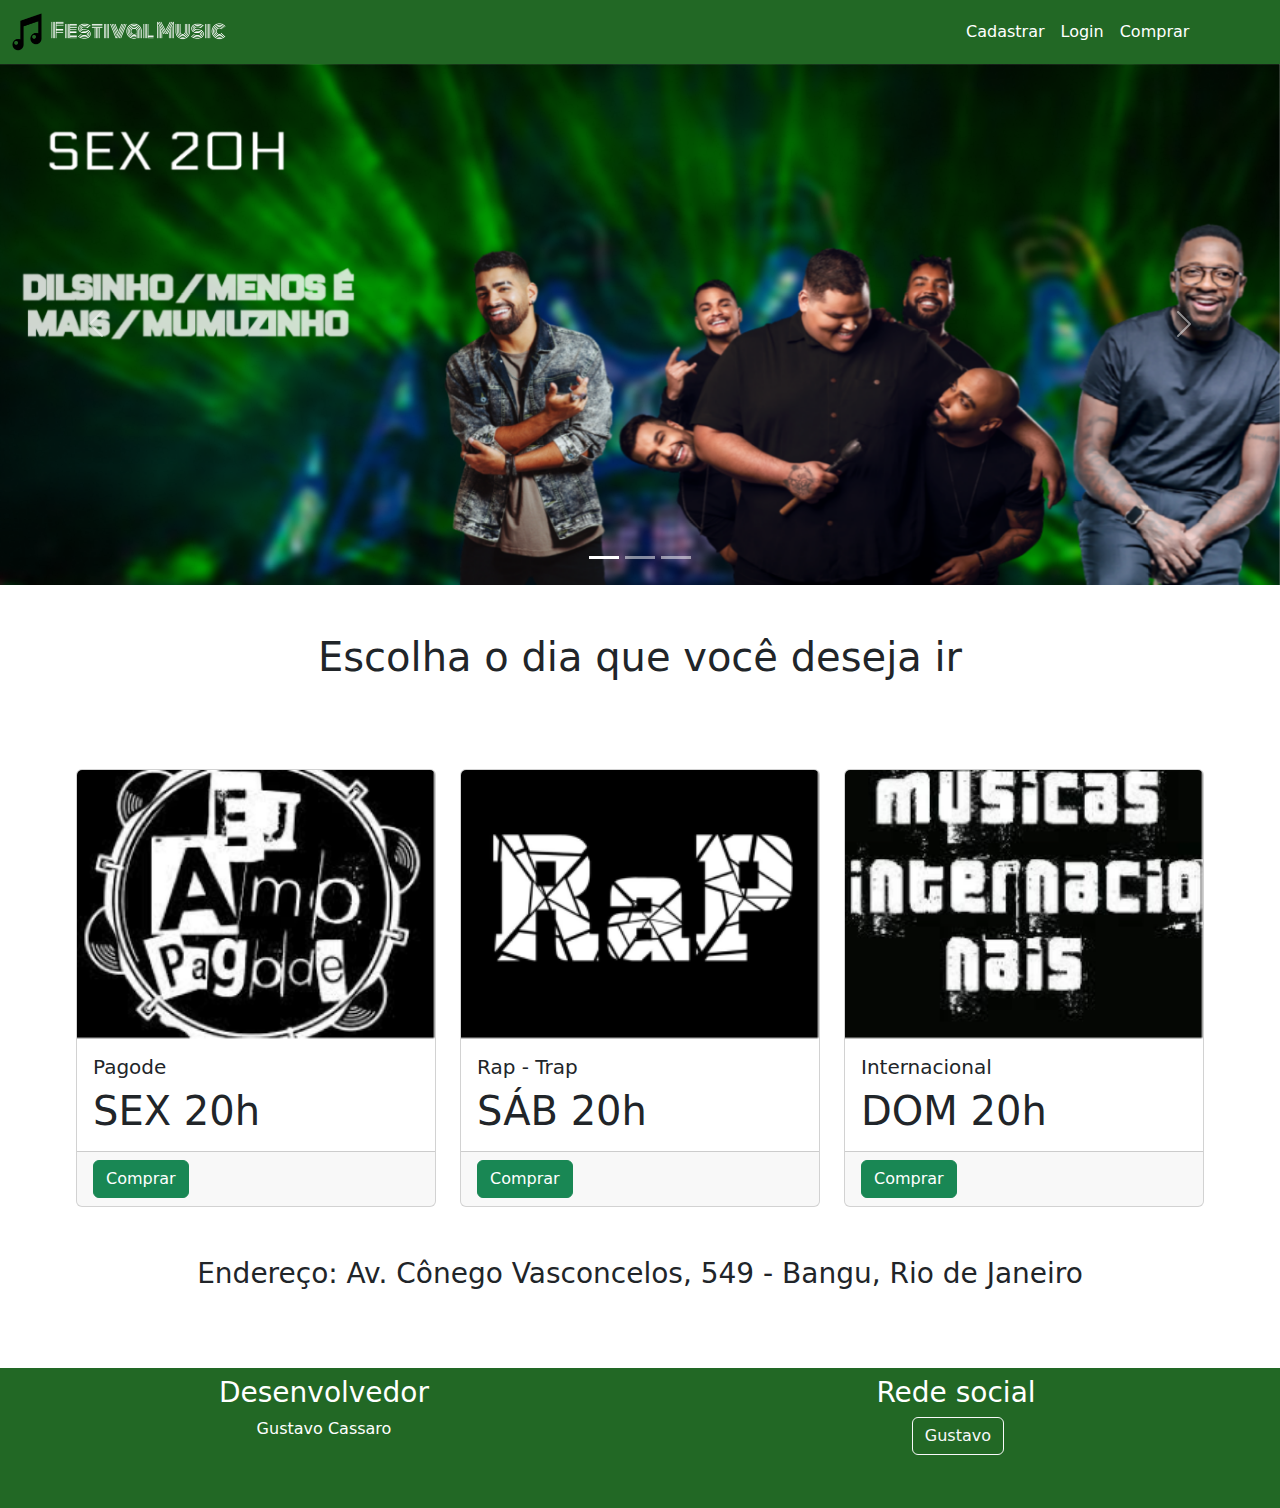
<file: index.html>
<!doctype html>
<html lang="pt-br">
  <head>
    <meta charset="utf-8">
    <meta name="viewport" content="width=device-width, initial-scale=1">
    <title>Festival Music: de 25 à 27 de Novembro</title>
    <link rel="stylesheet" href="https://cdn.jsdelivr.net/npm/bootstrap@5.2.1/dist/css/bootstrap.min.css">
    <link href="https://cdn.jsdelivr.net/npm/bootstrap@5.2.1/dist/css/bootstrap.min.css" rel="stylesheet" integrity="sha384-iYQeCzEYFbKjA/T2uDLTpkwGzCiq6soy8tYaI1GyVh/UjpbCx/TYkiZhlZB6+fzT" crossorigin="anonymous">
    <link rel="stylesheet" href="css/style.css">
    <link rel="shortcut icon" href="img/navicon.png" type="image/x-icon">
  </head>

  <body>
    <!--NAVBAR-->
    <nav class="navbar navbar-expand-lg menu">
      <div class="container-fluid">
        <a class="navbar-brand" href="index.html">
          <img src="img/logo.png" alt="..." width="50%">
        </a>
        <button class="navbar-toggler" type="button" data-bs-toggle="collapse" data-bs-target="#navbarNav" aria-controls="navbarNav" aria-expanded="false" aria-label="Toggle navigation">
          <span class="navbar-toggler-icon"></span>
        </button>
        <div class="collapse navbar-collapse" id="navbarNav">
          <ul class="navbar-nav text-navbar">
            <li class="nav-item texto-nav">
              <a class="nav-link links" href="cadastrar.html">Cadastrar</a>
            </li>
            <li class="nav-item texto-nav">
              <a class="nav-link" aria-current="page" href="login.html">Login</a>
            </li>
            <li class="nav-item texto-nav">
              <a class="nav-link" href="comprar.html">Comprar</a>
            </li>
          </ul>
        </div>
      </div>
    </nav>
          </div>
        </div>
      </nav>
      <!-- CARROSSEL -->
      <div id="carouselExampleIndicators" class="carousel slide" data-bs-ride="carousel">
        <div class="carousel-indicators">
          <button type="button" data-bs-target="#carouselExampleIndicators" data-bs-slide-to="0" class="active" aria-current="true" aria-label="Slide 1"></button>
          <button type="button" data-bs-target="#carouselExampleIndicators" data-bs-slide-to="1" aria-label="Slide 2"></button>
          <button type="button" data-bs-target="#carouselExampleIndicators" data-bs-slide-to="2" aria-label="Slide 3"></button>
        </div>
        <div class="carousel-inner carrossel">
          <div class="carousel-item active">
            <img src="img/carrossel-1.png" width="1080px" class="d-block w-100" alt="...">
          </div>
          <div class="carousel-item">
            <img src="img/carrossel-2.png" width="1080px" class="d-block w-100" alt="...">
          </div>
          <div class="carousel-item">
            <img src="img/carrossel-3.png" width="1080px" class="d-block w-100" alt="...">
          </div>
        </div>
        <button class="carousel-control-prev" type="button" data-bs-target="#carouselExampleIndicators" data-bs-slide="prev">
          <span class="carousel-control-prev-icon" aria-hidden="true"></span>
          <span class="visually-hidden">Previous</span>
        </button>
        <button class="carousel-control-next" type="button" data-bs-target="#carouselExampleIndicators" data-bs-slide="next">
          <span class="carousel-control-next-icon" aria-hidden="true"></span>
          <span class="visually-hidden">Next</span>
        </button>
      </div>
        <!-- DESCRIÇÃO -->
      <div class="row g-0 introdução">
        <div class="col-12"><br><br>
          <h1 class="sobre text-center">Escolha o dia que você deseja ir</h1>
          
        </div>

        </div>
      <!-- CARDS -->
      
      <div class="row row-cols-1 row-cols-md-3 g-4 cartoes">
        <div class="col">
          <div class="card h-100 cartao">
            <img src="img/Rectangle 17.png" class="card-img-top" alt="...">
            <div class="card-body">
              <h5 class="card-title">Pagode</h5>
              <h1 class="card-text">SEX 20h</h1>
            </div>
            <div class="card-footer">
              <a href="comprar.html" class="btn btn-success">Comprar</a>
            </div>
          </div>
        </div>
        <div class="col">
          <div class="card h-100 cartao">
            <img src="img/Rectangle 16.png" class="card-img-top" alt="...">
            <div class="card-body">
              <h5 class="card-title">Rap - Trap</h5>
              <h1 class="card-text">SÁB 20h</h1>
            </div>
            <div class="card-footer">
              <a href="comprar.html" class="btn btn-success">Comprar</a>
            </div>
          </div>
        </div>
        <div class="col">
          <div class="card h-100 cartao">
            <img src="img/Rectangle 18.png" class="card-img-top" alt="...">
            <div class="card-body">
              <h5 class="card-title">Internacional</h5>
              <h1 class="card-text">DOM 20h</h1>
            </div>
            <div class="card-footer">
              <a href="comprar.html" class="btn btn-success">Comprar</a>
            </div>
          </div>
        </div>
        <!-- SOBRE -->
        <div class="col-12 col-md-12 ende">
          <h3 class="text-center">Endereço: Av. Cônego Vasconcelos, 549 - Bangu, Rio de Janeiro</h3>
        </div>
   

      </div>
      <!-- FOOTER -->
      <footer class="footer">
        <div class="col-12 col-md-6 gusta">
          <h3 class="text-center text-white">Desenvolvedor</h3>
          <p class="text-center text-white">Gustavo Cassaro</p><br><br>
        </div>
        <div class="col-12 col-md-6 vo">
          <h3 class="text-white text-center">Rede social</h3>
          <a href="https://instagram.com/_gustavocassaro4" class="btn btn-outline-light insta">Gustavo</a>
        </div>
      </footer>






    <script src="https://cdn.jsdelivr.net/npm/bootstrap@5.2.1/dist/js/bootstrap.bundle.min.js" integrity="sha384-u1OknCvxWvY5kfmNBILK2hRnQC3Pr17a+RTT6rIHI7NnikvbZlHgTPOOmMi466C8" crossorigin="anonymous"></script>
    <script src="https://cdn.jsdelivr.net/npm/@popperjs/core@2.11.6/dist/umd/popper.min.js" integrity="sha384-oBqDVmMz9ATKxIep9tiCxS/Z9fNfEXiDAYTujMAeBAsjFuCZSmKbSSUnQlmh/jp3" crossorigin="anonymous"></script>
   
    <script src="js/script.js"></script>
  </body>
</html>
</file>
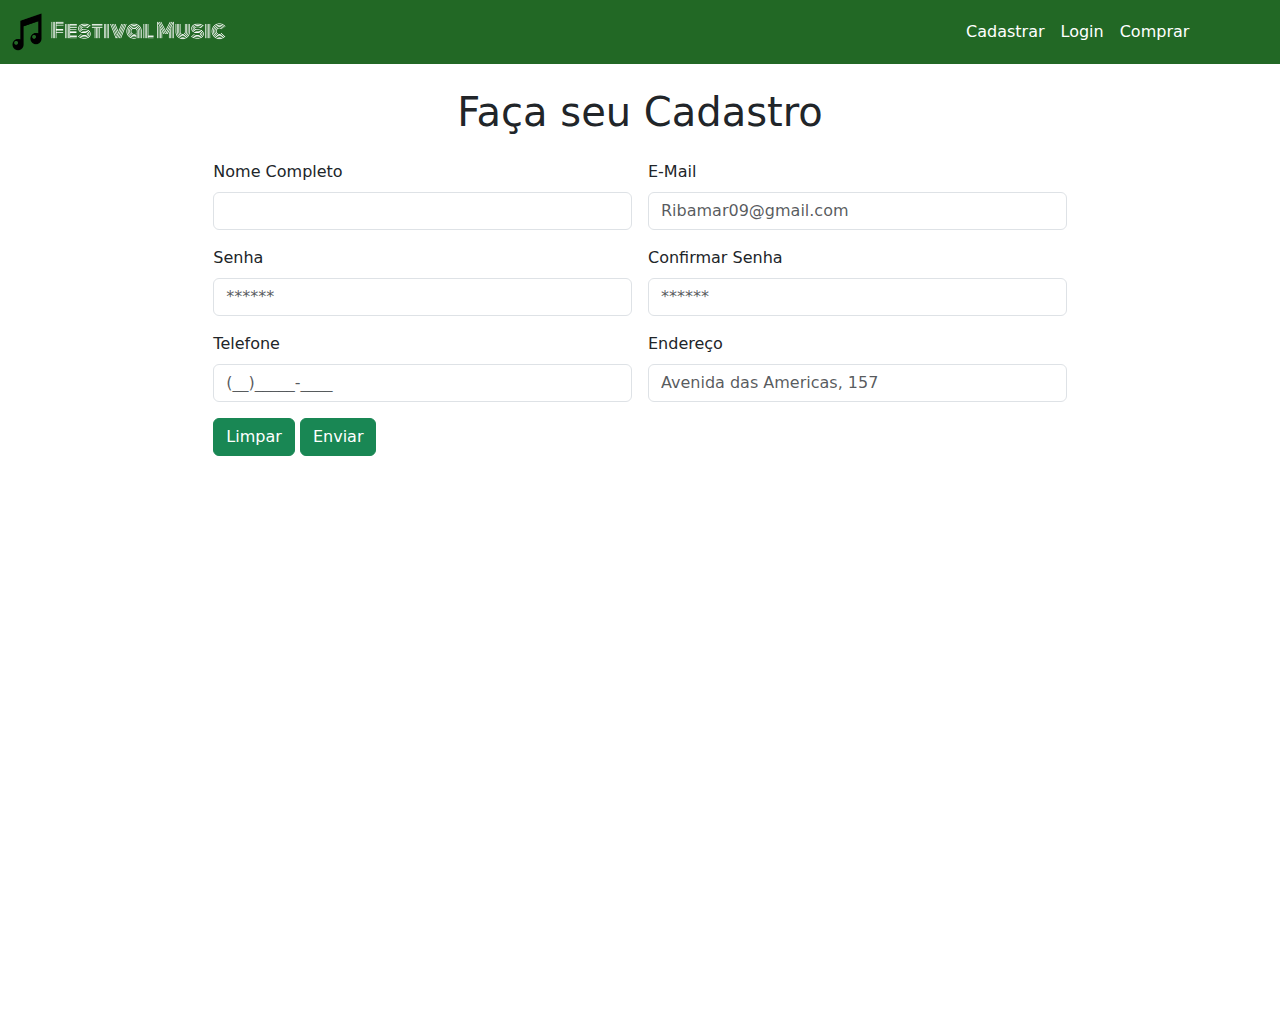
<file: cadastrar.html>
<!doctype html>
<html lang="pt-br">
  <head>
    <meta charset="utf-8">
    <meta name="viewport" content="width=device-width, initial-scale=1">
    <title>Festival Music: de 25 à 27 de Novembro</title>
    <link rel="stylesheet" href="https://cdn.jsdelivr.net/npm/bootstrap@5.2.1/dist/css/bootstrap.min.css">
    <link href="https://cdn.jsdelivr.net/npm/bootstrap@5.2.1/dist/css/bootstrap.min.css" rel="stylesheet" integrity="sha384-iYQeCzEYFbKjA/T2uDLTpkwGzCiq6soy8tYaI1GyVh/UjpbCx/TYkiZhlZB6+fzT" crossorigin="anonymous">
    <link rel="stylesheet" href="css/style.css">
    <link rel="shortcut icon" href="img/navicon.png" type="image/x-icon">
  </head>
  <body>
    <nav class="navbar navbar-expand-lg menu">
      <div class="container-fluid">
        <a class="navbar-brand" href="index.html">
          <img src="img/logo.png" alt="" width="50%">
        </a>
        <button class="navbar-toggler" type="button" data-bs-toggle="collapse" data-bs-target="#navbarNav" aria-controls="navbarNav" aria-expanded="false" aria-label="Toggle navigation">
          <span class="navbar-toggler-icon"></span>
        </button>
        <div class="collapse navbar-collapse" id="navbarNav">
          <ul class="navbar-nav text-navbar">
            <li class="nav-item texto-nav">
              <a class="nav-link links" href="cadastrar.html">Cadastrar</a>
            </li>
            <li class="nav-item texto-nav">
              <a class="nav-link" aria-current="page" href="login.html">Login</a>
            </li>
            <li class="nav-item texto-nav">
              <a class="nav-link" href="comprar.html">Comprar</a>
            </li>
          </ul>
        </div>
      </div>
    </nav>

    <!-- TELA DE CADASTRO -->
<div class="cadastro">
    <div class="col-8 cadastro"><br>
        <form class="row g-3" name="form" id="form" method="post" onsubmit="return envia(this)" action="usuarios/incluirUsuario.php">
            <h1 class="text-center">Faça seu Cadastro</h1>

            <div class="col-6">
              <label for="inputAddress" class="form-label">Nome Completo</label>
              <input type="text" class="form-control" id="nome" name="nome" required>
            </div>
            <div class="col-md-6">
              <label for="inputEmail4" class="form-label">E-Mail</label>
              <input type="email" class="form-control" id="email" name="email" placeholder="Ribamar09@gmail.com" required>
            </div>
            <div class="col-md-6">
              <label for="inputPassword4" class="form-label">Senha</label>
              <input type="password" class="form-control" name="senha" id="senha" oninput="senhas()" placeholder="******" required>
            </div>
            <div class="col-md-6">
                <label for="inputPassword4" class="form-label">Confirmar Senha</label>
                <input type="password" class="form-control" name="senha2" id="senha2" oninput="senhas()" placeholder="******" required>
              </div>
              <p id="msg"> * As senhas não conferem </p>
           
          <div class="col-6">
            <label for="cpf" class="form-label"> Telefone </label>
            <input type="text" class="form-control" name="tel" id="tel" placeholder="(__)_____-____" onkeypress="mascara_tel(this)" maxlength="14" onkeyup="salto(this.name, this.value)" onkeydown="return somente_numero(event)">
        </div>
            <div class="col-6">
              <label for="inputAddress2" class="form-label">Endereço</label>
              <input type="text" class="form-control" id="endereco" name="end" placeholder="Avenida das Americas, 157" required>
            </div>
            
            <div class="col-12">
                <button type="reset" class="btn btn-success">Limpar</button>
                <button type="submit" class="btn btn-success">Enviar</button>
            </div>
          </form>
    </div>
</div>
            
    <script src="https://cdn.jsdelivr.net/npm/bootstrap@5.2.1/dist/js/bootstrap.bundle.min.js" integrity="sha384-u1OknCvxWvY5kfmNBILK2hRnQC3Pr17a+RTT6rIHI7NnikvbZlHgTPOOmMi466C8" crossorigin="anonymous"></script>
    <script src="https://cdn.jsdelivr.net/npm/@popperjs/core@2.11.6/dist/umd/popper.min.js" integrity="sha384-oBqDVmMz9ATKxIep9tiCxS/Z9fNfEXiDAYTujMAeBAsjFuCZSmKbSSUnQlmh/jp3" crossorigin="anonymous"></script>
    <script src="js/script.js"></script>
  </body>
</html>
</file>
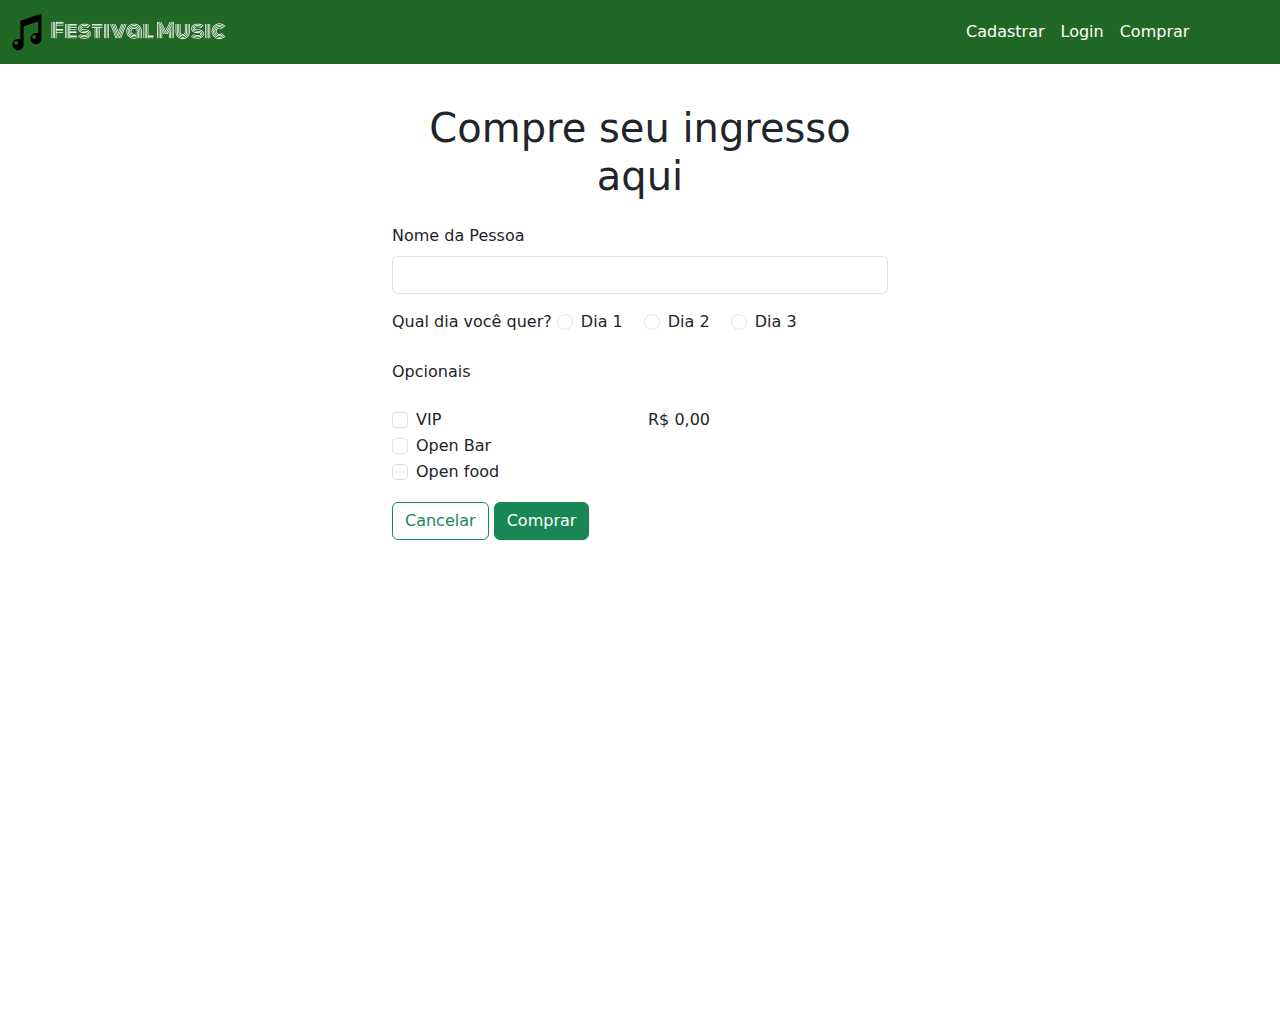
<file: comprar.html>
<!doctype html>
<html lang="pt-br">
  <head>
    <meta charset="utf-8">
    <meta name="viewport" content="width=device-width, initial-scale=1">
    <title>Festival Music: de 25 à 27 de Novembro</title>
    <link rel="stylesheet" href="https://cdn.jsdelivr.net/npm/bootstrap@5.2.1/dist/css/bootstrap.min.css">
    <link href="https://cdn.jsdelivr.net/npm/bootstrap@5.2.1/dist/css/bootstrap.min.css" rel="stylesheet" integrity="sha384-iYQeCzEYFbKjA/T2uDLTpkwGzCiq6soy8tYaI1GyVh/UjpbCx/TYkiZhlZB6+fzT" crossorigin="anonymous">
    <link rel="stylesheet" href="css/style.css">
    <link rel="shortcut icon" href="img/navicon.png" type="image/x-icon">
  </head>
  <body>
    <nav class="navbar navbar-expand-lg menu">
      <div class="container-fluid">
        <a class="navbar-brand" href="index.html">
          <img src="img/logo.png" alt="" width="50%">
        </a>
        <button class="navbar-toggler" type="button" data-bs-toggle="collapse" data-bs-target="#navbarNav" aria-controls="navbarNav" aria-expanded="false" aria-label="Toggle navigation">
          <span class="navbar-toggler-icon"></span>
        </button>
        <div class="collapse navbar-collapse" id="navbarNav">
          <ul class="navbar-nav text-navbar">
            <li class="nav-item texto-nav">
              <a class="nav-link links" href="cadastrar.html">Cadastrar</a>
            </li>
            <li class="nav-item texto-nav">
              <a class="nav-link" aria-current="page" href="login.html">Login</a>
            </li>
            <li class="nav-item texto-nav">
              <a class="nav-link" href="comprar.html">Comprar</a>
            </li>
          </ul>
        </div>
      </div>
    </nav>

    <!-- TELA DE COMPRA -->
<div class="cadastro ok">
    <div class="col-8 cadastro"><br>
        <form class="row g-3 form" name="form" id="form" method="post" onsubmit="return envia(this)" action="usuarios/incluirIngresso.php">
            <h1 class="text-center">Compre seu ingresso aqui</h1>


            <div class="col-md-12">
              <label for="inputPassword4" class="form-label">Nome da Pessoa</label>
              <input type="text" class="form-control" id="nmod" name="nome"
              required>
            </div>
            <div class="col-12">
              <label for="">Qual dia você quer?</label>
              <div class="form-check form-check-inline">
                  <input class="form-check-input" type="radio" name="dia" id="acrilico" value="dia 1" onchange="valuetipo()">
                  <label class="form-check-label" for="inlineRadio1">Dia 1</label>
              </div>
              <div class="form-check form-check-inline">
                  <input class="form-check-input" type="radio" name="dia" id="antiqueda" value="dia 2" onchange="valuetipo()">
                  <label class="form-check-label" for="inlineRadio2">Dia 2</label>
              </div>
              <div class="form-check form-check-inline">
                  <input class="form-check-input" type="radio" name="dia" id="silicone" value="dia 3" onchange="valuetipo()">
                  <label class="form-check-label" for="inlineRadio3">Dia 3</label>
              </div> <br><br>
          <div class="col-6">
              <label for="opcionais" class="form-label">Opcionais</label>
          </div>
          </div>
          <div class="col-6">
              <div class="form-check">
                  <input class="form-check-input" type="checkbox" value="" id="glitter" onchange="valuea(40,this.checked)">
                  <label class="form-check-label" for="flexCheckDefault">
                    VIP
                  </label>
                </div>
                <div class="form-check">
                  <input class="form-check-input" type="checkbox" value="" id="name" onchange="valuea(20,this.checked)">
                  <label class="form-check-label" for="flexCheckChecked">
                    Open Bar
                  </label>
                </div>
                <div class="form-check">
                  <input class="form-check-input" type="checkbox" value="" id="numero" onchange="valuea(30,this.checked)"> 
                  <label class="form-check-label" for="flexCheckChecked">
                    Open food
                  </label>
                </div>
                
          </div>
          <div class="col-6" id="value">
              <p> R$ <output name="valor" id="res">0</output>,00 </p>
          </div>
            
            
            <div class="col-12">
                <button type="submit" class="btn btn-outline-success">Cancelar</button>
                <button type="submit" class="btn btn-success">Comprar</button>
            </div>
          </form>
    </div>
</div>
            
    <script src="https://cdn.jsdelivr.net/npm/bootstrap@5.2.1/dist/js/bootstrap.bundle.min.js" integrity="sha384-u1OknCvxWvY5kfmNBILK2hRnQC3Pr17a+RTT6rIHI7NnikvbZlHgTPOOmMi466C8" crossorigin="anonymous"></script>
    <script src="https://cdn.jsdelivr.net/npm/@popperjs/core@2.11.6/dist/umd/popper.min.js" integrity="sha384-oBqDVmMz9ATKxIep9tiCxS/Z9fNfEXiDAYTujMAeBAsjFuCZSmKbSSUnQlmh/jp3" crossorigin="anonymous"></script>
    <script src="js/script.js"></script>
  </body>
</html>
</file>
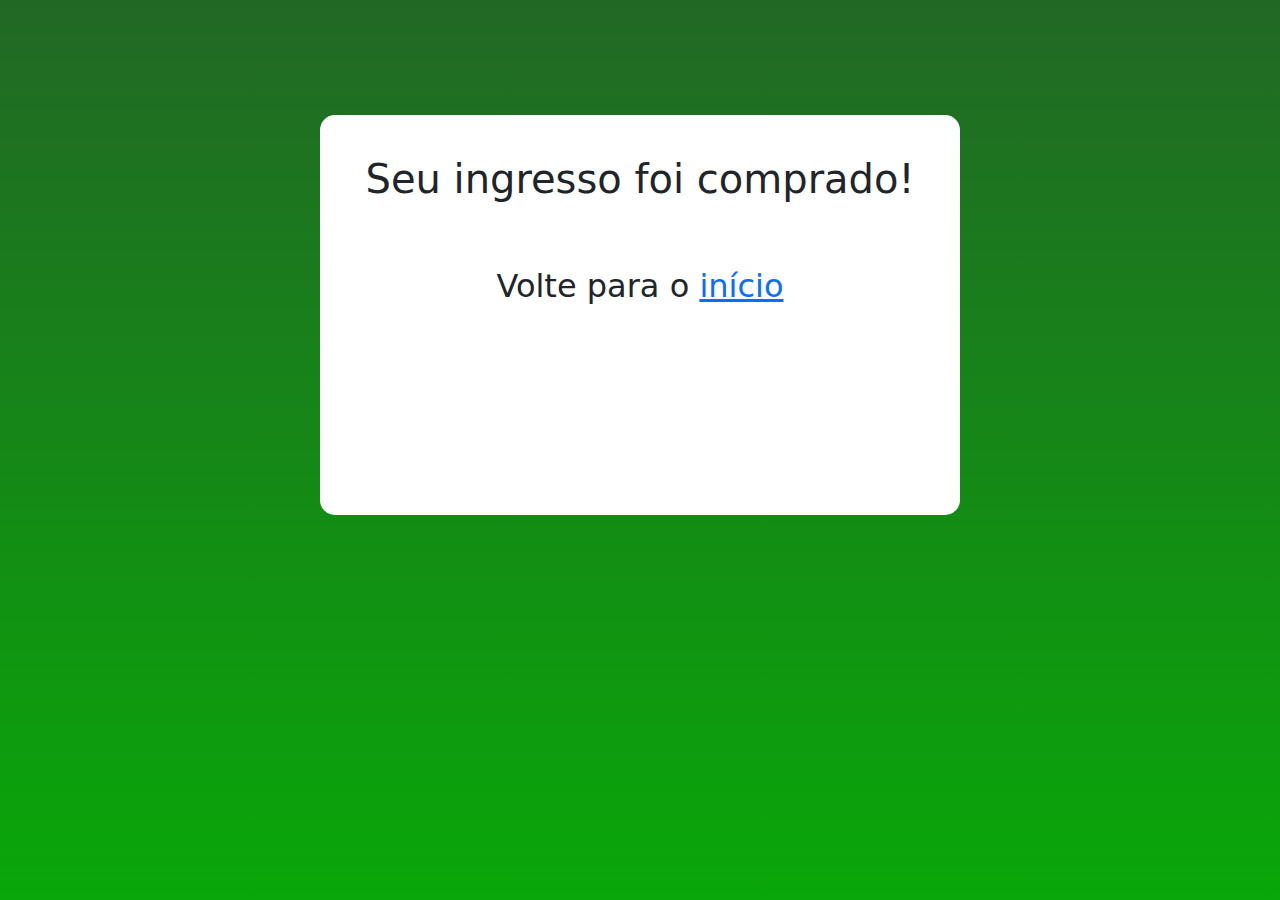
<file: envio.html>
<!DOCTYPE html>
<html lang="pt-br">
<head>
    <meta charset="UTF-8">
    <meta http-equiv="X-UA-Compatible" content="IE=edge">
    <meta name="viewport" content="width=device-width, initial-scale=1.0">
    <title>Document</title>
    <link rel="stylesheet" href="https://cdn.jsdelivr.net/npm/bootstrap@5.2.1/dist/css/bootstrap.min.css">
    <link href="https://cdn.jsdelivr.net/npm/bootstrap@5.2.1/dist/css/bootstrap.min.css" rel="stylesheet" integrity="sha384-iYQeCzEYFbKjA/T2uDLTpkwGzCiq6soy8tYaI1GyVh/UjpbCx/TYkiZhlZB6+fzT" crossorigin="anonymous">
    <link rel="stylesheet" href="css/style.css">
    <link rel="shortcut icon" href="img/navicon.png" type="image/x-icon">
    <style>
        .imagem {
            margin-left: 40%;
        }
        @media (max-width:768px) {
          .imagem {
            margin-left: 25%;
        }  
        }
    </style>
</head>
<body style="background-image: linear-gradient(#226825, #09a709); background-repeat: no-repeat; background-attachment: fixed;">
    

    <div style="width: 50%; margin: auto; margin-top: 9%; height: 25em; background-color: #ffffff; border-radius: 15px;">

    <h1 style="text-align: center; padding: 1em;">Seu ingresso foi comprado!</h1>
    <h2 style="text-align: center; padding: 0.5em;">Volte para o <a href="index.html">início</a></h2>

    </div>

</body>
</html>
</file>
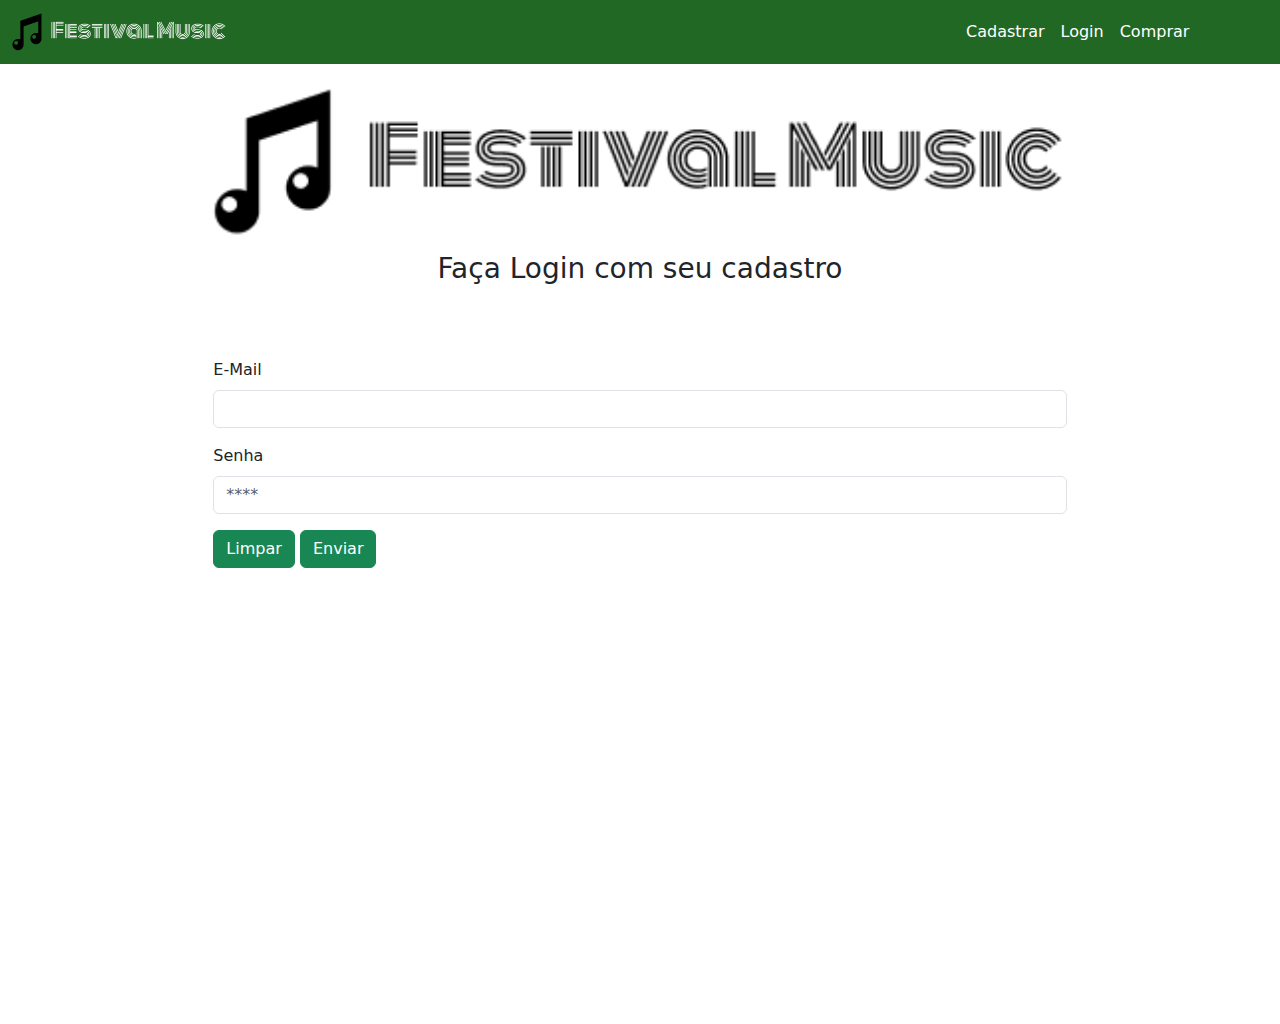
<file: login.html>
<!doctype html>
<html lang="pt-br">
  <head>
    <meta charset="utf-8">
    <meta name="viewport" content="width=device-width, initial-scale=1">
    <title>Festival Music: de 25 à 27 de Novembro</title>
    <link rel="stylesheet" href="https://cdn.jsdelivr.net/npm/bootstrap@5.2.1/dist/css/bootstrap.min.css">
    <link href="https://cdn.jsdelivr.net/npm/bootstrap@5.2.1/dist/css/bootstrap.min.css" rel="stylesheet" integrity="sha384-iYQeCzEYFbKjA/T2uDLTpkwGzCiq6soy8tYaI1GyVh/UjpbCx/TYkiZhlZB6+fzT" crossorigin="anonymous">
    <link rel="stylesheet" href="css/style.css">
    <link rel="shortcut icon" href="img/navicon.png" type="image/x-icon">
  </head>
  <body>
    <nav class="navbar navbar-expand-lg menu">
      <div class="container-fluid">
        <a class="navbar-brand" href="index.html">
          <img src="img/logo.png" alt="" width="50%">
        </a>
        
        <button class="navbar-toggler" type="button" data-bs-toggle="collapse" data-bs-target="#navbarNav" aria-controls="navbarNav" aria-expanded="false" aria-label="Toggle navigation">
          <span class="navbar-toggler-icon"></span>
        </button>
        <div class="collapse navbar-collapse" id="navbarNav">
          <ul class="navbar-nav text-navbar">
            <li class="nav-item texto-nav">
              <a class="nav-link links" href="cadastrar.html">Cadastrar</a>
            </li>
            <li class="nav-item texto-nav">
              <a class="nav-link" aria-current="page" href="login.html">Login</a>
            </li>
            <li class="nav-item texto-nav">
              <a class="nav-link" href="comprar.html">Comprar</a>
            </li>
          </ul>
        </div>
      </div>
    </nav>

    <!-- TELA DE CADASTRO -->
<div class="cadastro">
    <div class="col-8 cadastro"><br>
        <form class="row g-3" name="form" id="form" method="post" onsubmit="return envia(this)" action="adm/valida.php">
            <img src="img/logo02.png" alt="">
            <h3 class="text-center">Faça Login com seu cadastro</h3>
            <div class="col-md-12 login">
              <label for="inputEmail4" class="form-label">E-Mail</label>
              <input type="email" class="form-control" id="email" name="email" required>
            </div>
            <div class="col-md-12">
              <label for="inputPassword4" class="form-label">Senha</label>
              <input type="password" class="form-control" name="senha" id="senha" oninput="senhas()" placeholder="****" required>
            </div>
            <div class="col-12">
                <button type="reset" class="btn btn-success">Limpar</button>
                <button type="submit" class="btn btn-success">Enviar</button>
            </div>
          </form>
    </div>
</div>
            
    <script src="https://cdn.jsdelivr.net/npm/bootstrap@5.2.1/dist/js/bootstrap.bundle.min.js" integrity="sha384-u1OknCvxWvY5kfmNBILK2hRnQC3Pr17a+RTT6rIHI7NnikvbZlHgTPOOmMi466C8" crossorigin="anonymous"></script>
    <script src="https://cdn.jsdelivr.net/npm/@popperjs/core@2.11.6/dist/umd/popper.min.js" integrity="sha384-oBqDVmMz9ATKxIep9tiCxS/Z9fNfEXiDAYTujMAeBAsjFuCZSmKbSSUnQlmh/jp3" crossorigin="anonymous"></script>
    
    <script src="js/script.js"></script>
  </body>
</html>
</file>
<file: css/style.css>
body{
    background-color: #d9d9d9;
    background-image: url();
}
.menu{
    background-color: #226825;
    
}
.carrossel {
    margin: auto;
}
.cadastro {
    margin: auto;
    background-color: rgb(255, 255, 255);
    height: 60em;
}
.form {
    width: 60%;
    margin: auto;
}
#msg {
    display: none;
}
@media (max-width:768px) {
    .form {
        width: 100%;
    }
    .menu{
        width: 100%;
    }
    
}

@media (min-width:768px) {
    .menu {
        margin: auto;
    }
}
.login {
    margin-top: 5vw;
}
.imput {
    border-radius: 10px;
}
.nav-link {
    color: white;
}
.text0-nav{
    margin-left: 500px;
}
.sobre{
    text-align: center;
    margin: auto;
}
.introdução {
    margin: auto;
    background-color: #ffffff;
}
.cartoes {
    background-color: #ffffff;
    margin: auto;
    padding: 4em;
}
.ingresso1{
    margin-left: 30%;
}
.footer{
    margin: auto;
    background-color: #226825;
    padding: 0.5em;
    height: 19em;
}
.gusta{
    float: left;
}
.vo{
    float: right;
}
.insta{
    margin-left: 43%;
}
@media (min-width:992px) {
.links{
    margin-left: 500px;
}

}
@media (min-width:768px) {
    .footer {
    height: 8.75em;
}
}
.ende {
    padding: 0.3em;
    margin-top: 4%;
}
</file>
